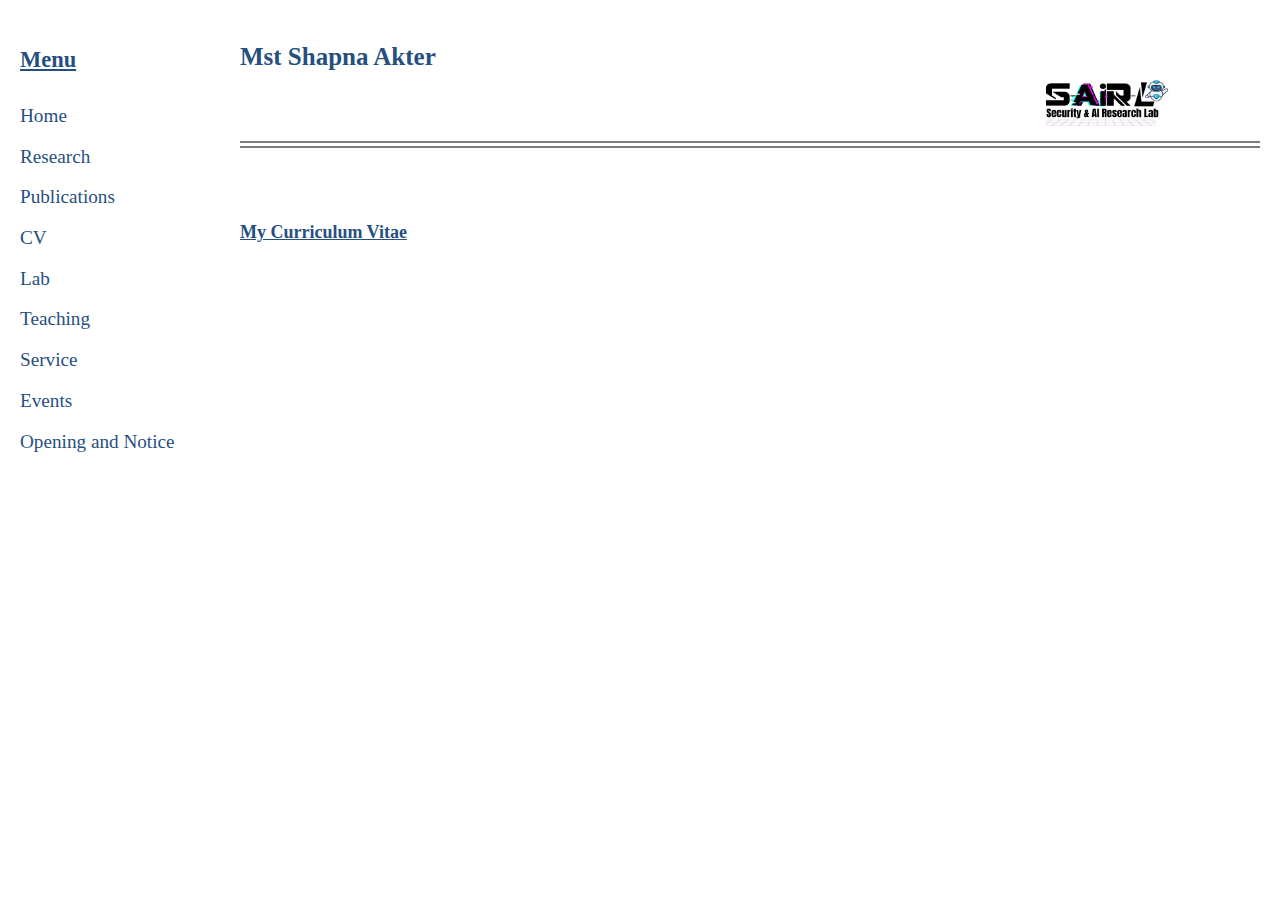
<file: C.html>
<!DOCTYPE html>
<html lang="en">
<head>
    <meta charset="UTF-8">
    <meta name="viewport" content="width=device-width, initial-scale=1.0">
    <title>Mst Shapna Akter</title>
    <link rel="stylesheet" href="styles.css">
</head>
<body>
    <div class="container">
        <nav class="menu" style="font-family: Georgia, 'Times New Roman', Times, serif; background-color:  rgb(255, 255, 255); font-size: larger; color: white;">
            <h3 style="text-decoration: underline; color: rgb(38, 79, 129); font-family: Georgia, 'Times New Roman', Times, serif;">Menu</h3>
            <ul>
                <li><a href="index.html" style="color: rgb(38, 79, 129)"> Home</a></li>
                <li><a href="research.html "style="color: rgb(38, 79, 129)" >Research</a></li>
                <li><a href="publications.html"style="color: rgb(38, 79, 129)">Publications</a></li>
                <li><a href="C.html"style="color: rgb(38, 79, 129)">CV</a></li>
                <li><a href="team.html"style="color: rgb(38, 79, 129)">Lab</a></li>
                <li><a href="teaching.html"style="color: rgb(38, 79, 129)">Teaching</a></li>
                
                <li><a href="service.html"style="color: rgb(38, 79, 129)">Service</a></li>
                <li><a href="event.html"style="color: rgb(38, 79, 129)"> Events</a></li>
                <li><a href="opening.html"style="color: rgb(38, 79, 129)"> Opening and Notice</a></li>
            </ul>
        </nav>
        <main>
            <h1 style="position: relative; text-align: left; color: rgb(38, 79, 129); font-family: Georgia, 'Times New Roman', Times, serif;font-size: 25px;">Mst Shapna Akter
                <img src="labl.jpeg" alt="Mst Shapna Akter" style="width: 3.5cm; height: 1.3cm;  margin-left: 800px;">
                <span style="display: block; position: absolute; bottom: -5px; left: 0; right: 0; height: 2px; background-color: rgb(124, 124, 124);"></span>
                <span style="display: block; position: absolute; bottom: -10px; left: 0; right: 0; height: 2px; background-color: rgb(124, 124, 124);"></span>
            </h1>
            <section class="publications">
                
                


                <h2 style="font-family: Georgia, 'Times New Roman', Times, serif; font-size: 18px;margin-top: 80px;">
                    <b style="font-family: Georgia, 'Times New Roman', Times, serif; font-size: 18px;">
                        <a href="https://drive.google.com/file/d/1t4V2bb_QLiY962eniJfuyaj4XE7jYPfA/view" 
                           style="text-decoration: none; color: rgb(38, 79, 129);">
                            <u>My Curriculum Vitae</u>
                        </a>
                    </b>
                </h2>
                
           
           
        </main>
    </div>
</body>
</html>
</file>
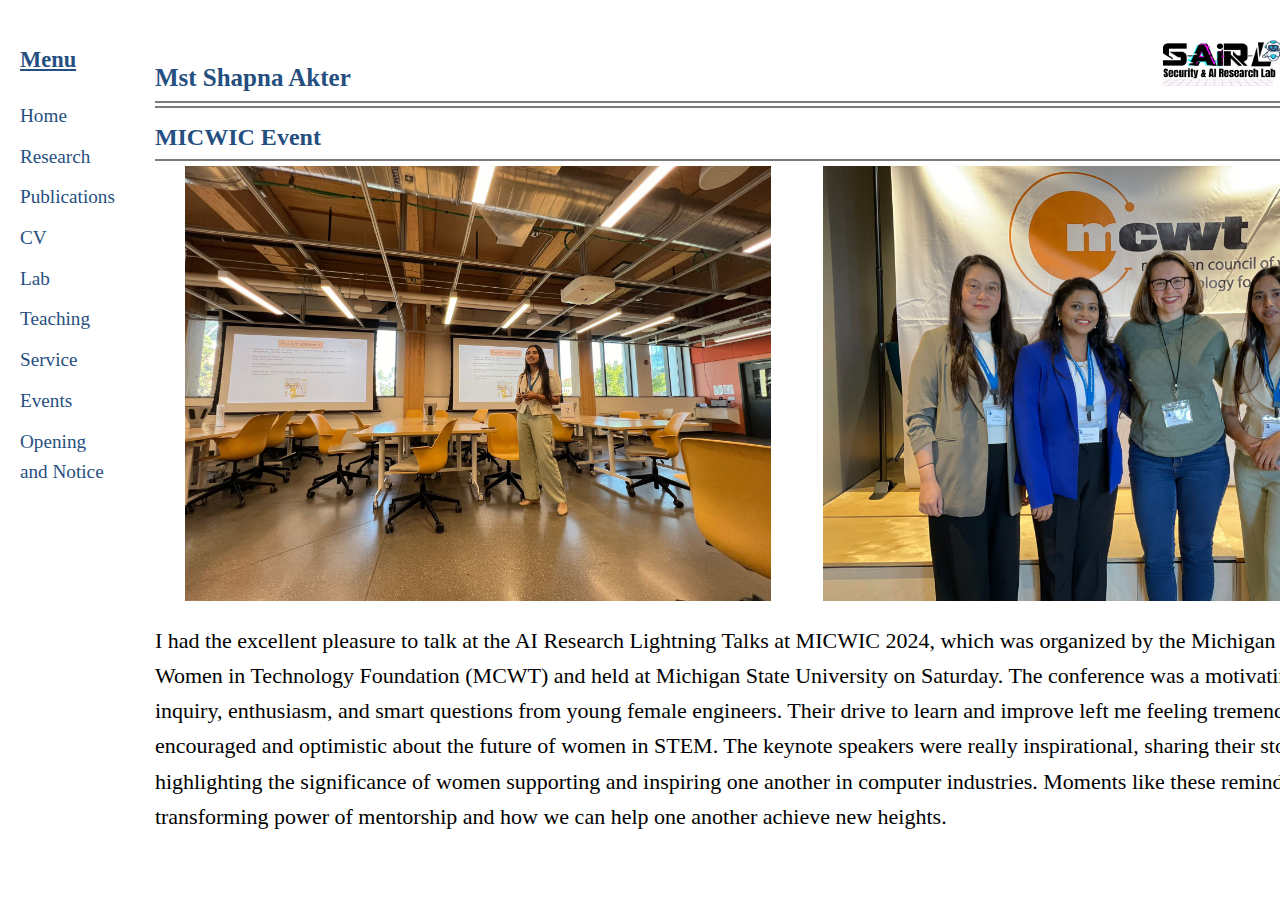
<file: event.html>
<!DOCTYPE html>
<html lang="en">
<head>
    <meta charset="UTF-8">
    <meta name="viewport" content="width=device-width, initial-scale=1.0">
    <title>Mst Shapna Akter</title>
    <link rel="stylesheet" href="styles.css">
</head>
<body>
    <div class="container">
        <nav class="menu" style="font-family: Georgia, 'Times New Roman', Times, serif; background-color:  rgb(255, 255, 255); font-size: larger; color: white;">
            <h3 style="text-decoration: underline; color: rgb(38, 79, 129); font-family: Georgia, 'Times New Roman', Times, serif;">Menu</h3>
            <ul>
                <li><a href="index.html" style="color: rgb(38, 79, 129)"> Home</a></li>
                <li><a href="research.html "style="color: rgb(38, 79, 129)" >Research</a></li>
                <li><a href="publications.html"style="color: rgb(38, 79, 129)">Publications</a></li>
                <li><a href="C.html"style="color: rgb(38, 79, 129)">CV</a></li>
                <li><a href="team.html"style="color: rgb(38, 79, 129)">Lab</a></li>
                <li><a href="teaching.html"style="color: rgb(38, 79, 129)">Teaching</a></li>
               
                <li><a href="service.html"style="color: rgb(38, 79, 129)">Service</a></li>
                <li><a href="event.html"style="color: rgb(38, 79, 129)"> Events</a></li>
                <li><a href="opening.html"style="color: rgb(38, 79, 129)"> Opening and Notice</a></li>
            </ul>
        
        </nav>
        <main>
        </h1>
        <section class="publications">
            <h1 style="position: relative; text-align: left; color: rgb(38, 79, 129); font-family: Georgia, 'Times New Roman', Times, serif;font-size: 25px;">Mst Shapna Akter
                <img src="labl.jpeg" alt="Mst Shapna Akter" style="width: 3.5cm; height: 1.3cm;  margin-left: 800px;">
                <span style="display: block; position: absolute; bottom: -5px; left: 0; right: 0; height: 2px; background-color: rgb(124, 124, 124);"></span>
                <span style="display: block; position: absolute; bottom: -10px; left: 0; right: 0; height: 2px; background-color: rgb(124, 124, 124);"></span>
            </h1>
            <section class="publications">
                <h2 style="font-family: Georgia, 'Times New Roman', Times, serif; color: rgb(38, 79, 129); position: relative; margin-bottom: 10px;">
                    MICWIC Event
                    <!-- Line below the heading -->
                    <span style="display: block; position: absolute; bottom: -5px; left: 0; right: 0; height: 2px; background-color: rgb(124, 124, 124);"></span>
                </h2>
                
        
            
            <section class="profile" style="display: flex; align-items: center;">
                <img src="c1.jpg" alt="Mst Shapna Akter" style="width: 15.5cm; height: 11.5cm;  margin-right: 22px; margin-left:30px ;">
                <img src="c2.jpg" alt="Mst Shapna Akter" style="width: 15.5cm; height: 11.5cm;  margin-right: 22px; margin-left:30px ">

            
            </section>
            <p style="font-family: Georgia, 'Times New Roman', Times, serif; font-size: 22px;"> 
                I had the excellent pleasure to talk at the AI Research Lightning Talks at MICWIC 2024, which was organized by the Michigan Council of Women in Technology Foundation (MCWT) and held at Michigan State University on Saturday. The conference was a motivating event full of inquiry, enthusiasm, and smart questions from young female engineers. Their drive to learn and improve left me feeling tremendously encouraged and optimistic about the future of women in STEM. 

The keynote speakers were really inspirational, sharing their stories and highlighting the significance of women supporting and inspiring one another in computer industries. Moments like these remind me of the transforming power of mentorship and how we can help one another achieve new heights.
</p>


        
    </main>
</body>
</html>
</file>
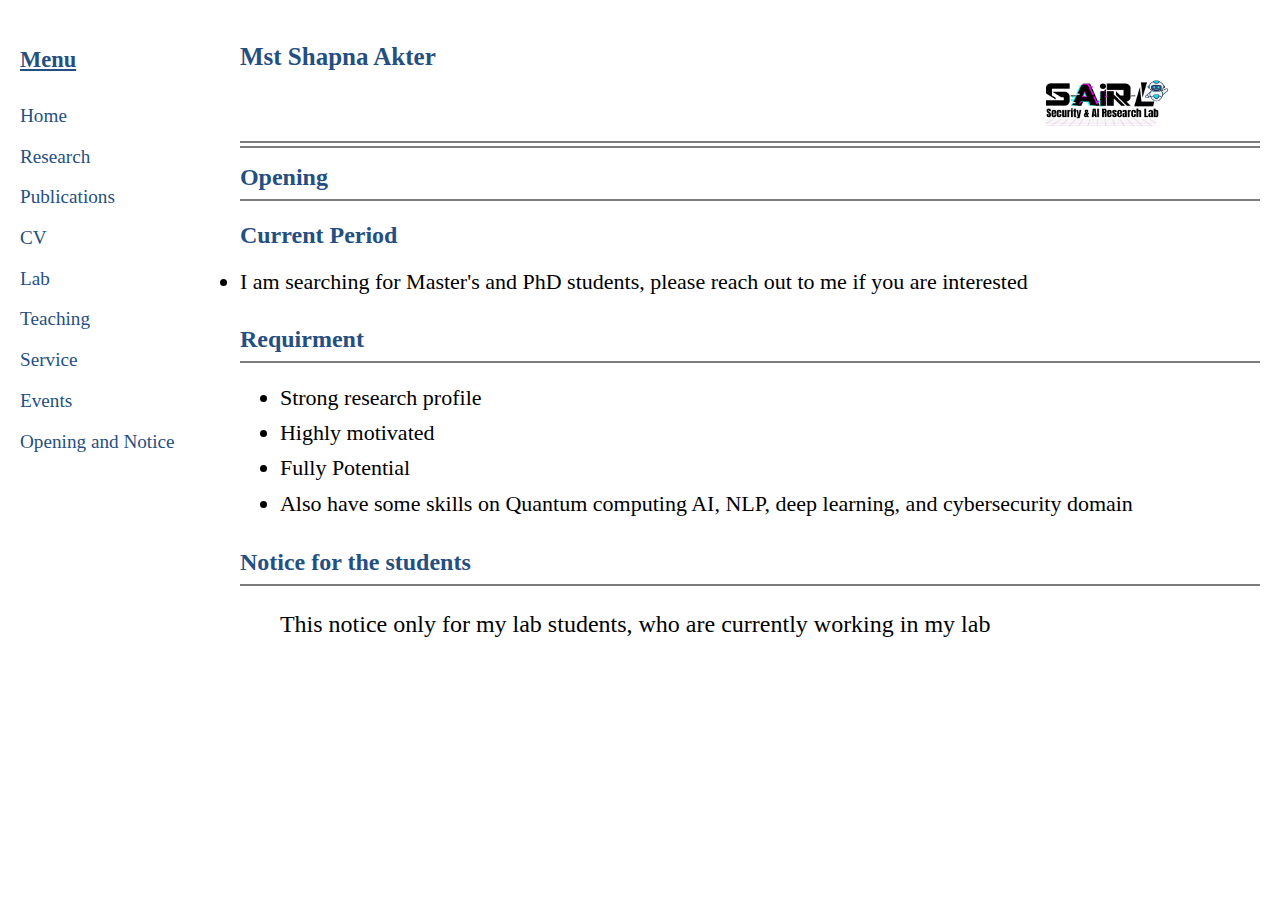
<file: opening.html>
<!DOCTYPE html>
<html lang="en">
<head>
    <meta charset="UTF-8">
    <meta name="viewport" content="width=device-width, initial-scale=1.0">
    <title>Mst Shapna Akter</title>
    <link rel="stylesheet" href="styles.css">
</head>
<body>
    <div class="container">
        <nav class="menu" style="font-family: Georgia, 'Times New Roman', Times, serif; background-color:  rgb(255, 255, 255); font-size: larger; color: white;">
            <h3 style="text-decoration: underline; color: rgb(38, 79, 129); font-family: Georgia, 'Times New Roman', Times, serif;">Menu</h3>
            <ul>
                <li><a href="index.html" style="color: rgb(38, 79, 129)"> Home</a></li>
                <li><a href="research.html "style="color: rgb(38, 79, 129)" >Research</a></li>
                <li><a href="publications.html"style="color: rgb(38, 79, 129)">Publications</a></li>
                <li><a href="C.html"style="color: rgb(38, 79, 129)">CV</a></li>
                <li><a href="team.html"style="color: rgb(38, 79, 129)">Lab</a></li>
                <li><a href="teaching.html"style="color: rgb(38, 79, 129)">Teaching</a></li>
               
                <li><a href="service.html"style="color: rgb(38, 79, 129)">Service</a></li>
                <li><a href="event.html"style="color: rgb(38, 79, 129)"> Events</a></li>
                <li><a href="opening.html"style="color: rgb(38, 79, 129)"> Opening and Notice</a></li>
            </ul>
        </nav>
        <main>
            <h1 style="position: relative; text-align: left; color: rgb(38, 79, 129); font-family: Georgia, 'Times New Roman', Times, serif;font-size: 25px;">Mst Shapna Akter
                <img src="labl.jpeg" alt="Mst Shapna Akter" style="width: 3.5cm; height: 1.3cm;  margin-left: 800px;">
                <span style="display: block; position: absolute; bottom: -5px; left: 0; right: 0; height: 2px; background-color: rgb(124, 124, 124);"></span>
                <span style="display: block; position: absolute; bottom: -10px; left: 0; right: 0; height: 2px; background-color: rgb(124, 124, 124);"></span>
            </h1>
            <section class="publications">
                <h2 style="font-family: Georgia, 'Times New Roman', Times, serif; color: rgb(38, 79, 129); position: relative; margin-bottom: 10px;">
                    Opening
                    <!-- Line below the heading -->
                    <span style="display: block; position: absolute; bottom: -5px; left: 0; right: 0; height: 2px; background-color: rgb(124, 124, 124);"></span>
                </h2>
               


        
  
                        
            </section>
            <h2 style="font-family: Georgia, 'Times New Roman', Times, serif; color: rgb(38, 79, 129); position: relative; margin-bottom: 10px;">
                Current Period
                <!-- Line below the heading -->
                
            </h2>
                <li style="font-family: Georgia, 'Times New Roman', Times, serif; font-size: 22px;"> I am searching for Master's and PhD students, please reach out to me if you are interested</li>
                
                <h2 style="font-family: Georgia, 'Times New Roman', Times, serif; color: rgb(38, 79, 129); position: relative; margin-bottom: 10px;">
                    Requirment
                    <!-- Line below the heading -->
                    <span style="display: block; position: absolute; bottom: -5px; left: 0; right: 0; height: 2px; background-color: rgb(124, 124, 124);"></span>
                </h2>
                
<ul style="font-family: Georgia, 'Times New Roman', Times, serif; font-size: 22px;">
                    <li> Strong research profile </li>
                     <li> Highly motivated</li>
                     <li> Fully Potential </li> 
                     <li> Also have some skills on Quantum computing AI, NLP, deep learning, and cybersecurity domain </li> 
                
</ul>
            


<h2 style="font-family: Georgia, 'Times New Roman', Times, serif; color: rgb(38, 79, 129); position: relative; margin-bottom: 10px;">
    Notice for the students
    <!-- Line below the heading -->
    <span style="display: block; position: absolute; bottom: -5px; left: 0; right: 0; height: 2px; background-color: rgb(124, 124, 124);"></span>
</h2>

           <ul>
            <p style="font-family: Georgia, 'Times New Roman', Times, serif; font-size: 24px;"> This notice only for my lab students, who are currently working in my lab</p>

           </ul>
        </main>
    </div>
</body>
</html>
</file>
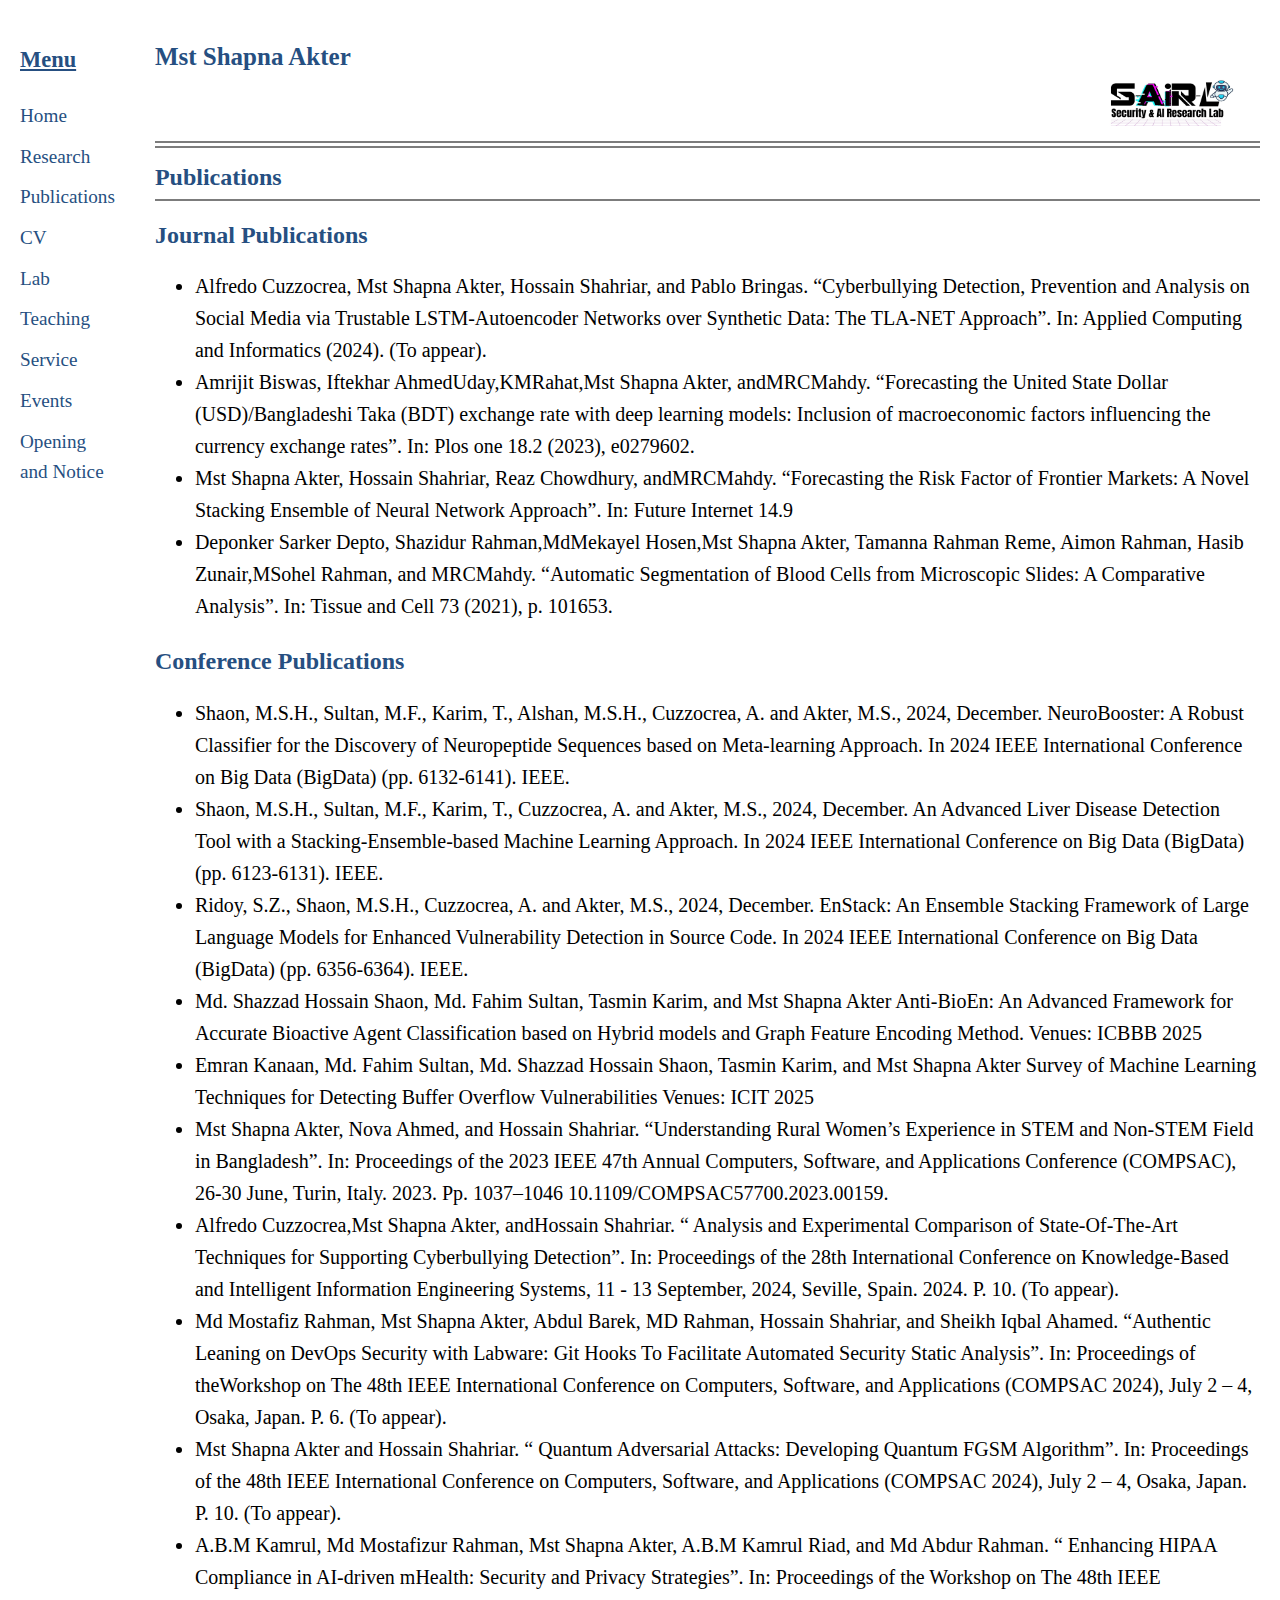
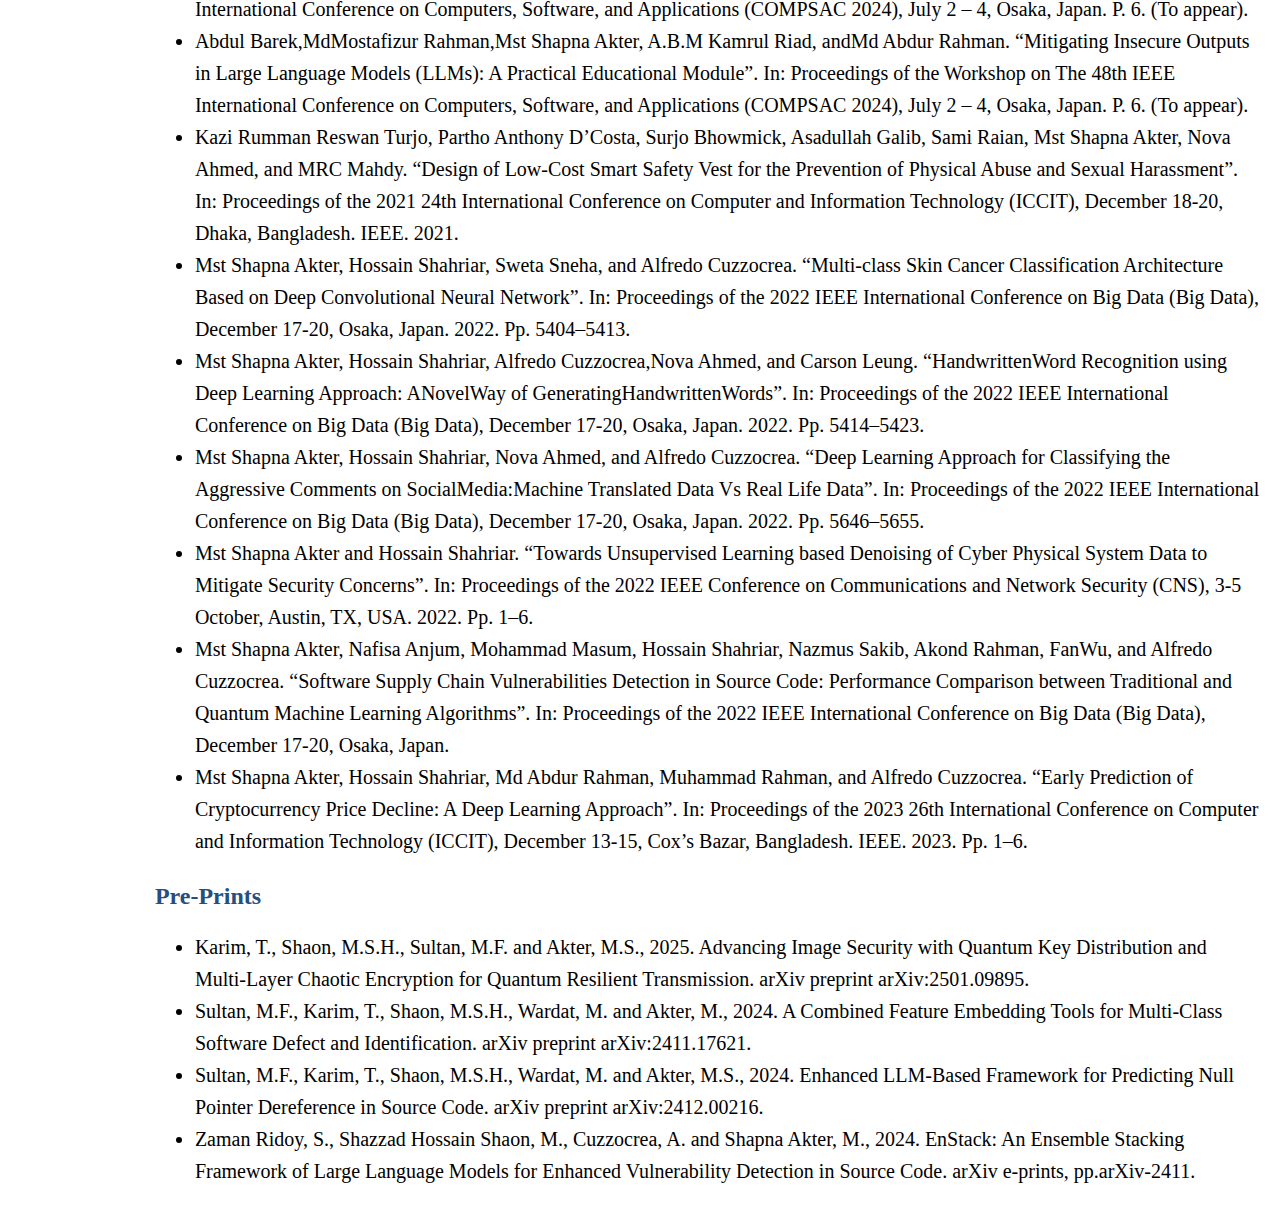
<file: publications.html>
<!DOCTYPE html>
<html lang="en">
<head>
    <meta charset="UTF-8">
    <meta name="viewport" content="width=device-width, initial-scale=1.0">
    <title>Mst Shapna Akter</title>
    <link rel="stylesheet" href="styles.css">
</head>
<body>
    <div class="container">
        <nav class="menu" style="font-family: Georgia, 'Times New Roman', Times, serif; background-color:  rgb(255, 255, 255); font-size: larger; color: white;">
            <h3 style="text-decoration: underline; color: rgb(38, 79, 129); font-family: Georgia, 'Times New Roman', Times, serif;">Menu</h3>
            <ul>
                <li><a href="index.html" style="color: rgb(38, 79, 129)"> Home</a></li>
                <li><a href="research.html "style="color: rgb(38, 79, 129)" >Research</a></li>
                <li><a href="publications.html"style="color: rgb(38, 79, 129)">Publications</a></li>
                <li><a href="C.html"style="color: rgb(38, 79, 129)">CV</a></li>
                <li><a href="team.html"style="color: rgb(38, 79, 129)">Lab</a></li>
                <li><a href="teaching.html"style="color: rgb(38, 79, 129)">Teaching</a></li>
                
                <li><a href="service.html"style="color: rgb(38, 79, 129)">Service</a></li>
                <li><a href="event.html"style="color: rgb(38, 79, 129)"> Events</a></li>
                <li><a href="opening.html"style="color: rgb(38, 79, 129)"> Opening and Notice</a></li>
            </ul>
        </nav>
        <main>
            <h1 style="position: relative; text-align: left; color: rgb(38, 79, 129); font-family: Georgia, Georgia, 'Times New Roman', Times, serif;font-size: 25px;">Mst Shapna Akter
                <img src="labl.jpeg" alt="Mst Shapna Akter" style="width: 3.5cm; height: 1.3cm;  margin-left: 950px;">
                <span style="display: block; position: absolute; bottom: -5px; left: 0; right: 0; height: 2px; background-color: rgb(124, 124, 124);"></span>
                <span style="display: block; position: absolute; bottom: -10px; left: 0; right: 0; height: 2px; background-color: rgb(124, 124, 124);"></span>
            </h1>
            <section class="publications">
                <h2 style="font-family: Georgia, 'Times New Roman', Times, serif; color: rgb(38, 79, 129); position: relative; margin-bottom: 10px;">
                    Publications
                    <!-- Line below the heading -->
                    <span style="display: block; position: absolute; bottom: -5px; left: 0; right: 0; height: 2px; background-color: rgb(124, 124, 124);"></span>
                </h2>
                <h2 style="font-family: Georgia, 'Times New Roman', Times, serif; color: rgb(38, 79, 129); position: relative; margin-bottom: 10px;">
                    Journal Publications
                    <!-- Line below the heading -->
                    
                </h2>


                <ul>
                    <li style="font-family: Georgia, 'Times New Roman', Times, serif; font-size: 20px;">Alfredo Cuzzocrea, Mst Shapna Akter, Hossain Shahriar, and Pablo Bringas. “Cyberbullying Detection,
                        Prevention and Analysis on Social Media via Trustable LSTM-Autoencoder Networks over Synthetic
                        Data: The TLA-NET Approach”. In: Applied Computing and Informatics (2024). (To appear).</li>
                        <li style="font-family: Georgia, 'Times New Roman', Times, serif; font-size: 20px;">Amrĳit Biswas, Iftekhar AhmedUday,KMRahat,Mst Shapna Akter, andMRCMahdy. “Forecasting the
                            United State Dollar (USD)/Bangladeshi Taka (BDT) exchange rate with deep learning models: Inclusion
                            of macroeconomic factors influencing the currency exchange rates”. In: Plos one 18.2 (2023), e0279602.
                            </li>
                            <li style="font-family: Georgia, 'Times New Roman', Times, serif; font-size: 20px;">Mst Shapna Akter, Hossain Shahriar, Reaz Chowdhury, andMRCMahdy. “Forecasting the Risk Factor
                                of Frontier Markets: A Novel Stacking Ensemble of Neural Network Approach”. In: Future Internet 14.9</li>
                                <li style="font-family: Georgia, 'Times New Roman', Times, serif; font-size: 20px;">Deponker Sarker Depto, Shazidur Rahman,MdMekayel Hosen,Mst Shapna Akter, Tamanna Rahman
                                    Reme, Aimon Rahman, Hasib Zunair,MSohel Rahman, and MRCMahdy. “Automatic Segmentation of
                                    Blood Cells from Microscopic Slides: A Comparative Analysis”. In: Tissue and Cell 73 (2021), p. 101653.</li>
                </ul>

                <h2 style="font-family: Georgia, 'Times New Roman', Times, serif; color: rgb(38, 79, 129); position: relative; margin-bottom: 10px;">
                    Conference Publications
                    <!-- Line below the heading -->
                    
                </h2>
                <ul>
                    <li style="font-family: Georgia, 'Times New Roman', Times, serif; font-size: 20px;">Shaon, M.S.H., Sultan, M.F., Karim, T., Alshan, M.S.H., Cuzzocrea, A. and Akter, M.S., 2024, December. NeuroBooster: A Robust Classifier for the Discovery of Neuropeptide Sequences based on Meta-learning Approach. In 2024 IEEE International Conference on Big Data (BigData) (pp. 6132-6141). IEEE.</li>

                    <li style="font-family: Georgia, 'Times New Roman', Times, serif; font-size: 20px;">Shaon, M.S.H., Sultan, M.F., Karim, T., Cuzzocrea, A. and Akter, M.S., 2024, December. An Advanced Liver Disease Detection Tool with a Stacking-Ensemble-based Machine Learning Approach. In 2024 IEEE International Conference on Big Data (BigData) (pp. 6123-6131). IEEE.</li>

                    <li style="font-family: Georgia, 'Times New Roman', Times, serif; font-size: 20px;">Ridoy, S.Z., Shaon, M.S.H., Cuzzocrea, A. and Akter, M.S., 2024, December. EnStack: An Ensemble Stacking Framework of Large Language Models for Enhanced Vulnerability Detection in Source Code. In 2024 IEEE International Conference on Big Data (BigData) (pp. 6356-6364). IEEE.</li>
                   
                    <li style="font-family: Georgia, 'Times New Roman', Times, serif; font-size: 20px;">  Md. Shazzad Hossain Shaon, Md. Fahim Sultan, Tasmin Karim, and Mst Shapna Akter Anti-BioEn: An Advanced Framework for Accurate Bioactive Agent Classification based on Hybrid models and Graph Feature Encoding Method.
                    Venues: ICBBB 2025 </li>

                    <li style="font-family: Georgia, 'Times New Roman', Times, serif; font-size: 20px;">  Emran Kanaan, Md. Fahim Sultan, Md. Shazzad 
                        Hossain Shaon, Tasmin Karim, and Mst Shapna Akter Survey of Machine Learning Techniques for Detecting

                        Buffer Overflow Vulnerabilities
                        Venues: ICIT 2025 </li>



                    
                <li style="font-family: Georgia, 'Times New Roman', Times, serif; font-size: 20px;">Mst Shapna Akter, Nova Ahmed, and Hossain Shahriar. “Understanding Rural Women’s Experience
                    in STEM and Non-STEM Field in Bangladesh”. In: Proceedings of the 2023 IEEE 47th Annual Computers,
                    Software, and Applications Conference (COMPSAC), 26-30 June, Turin, Italy. 2023. Pp. 1037–1046
                    10.1109/COMPSAC57700.2023.00159.</li style="font-family: Georgia, 'Times New Roman', Times, serif; font-size: 20px;">
                    <li style="font-family: Georgia, 'Times New Roman', Times, serif; font-size: 20px;">Alfredo Cuzzocrea,Mst Shapna Akter, andHossain Shahriar. “ Analysis and Experimental Comparison
                        of State-Of-The-Art Techniques for Supporting Cyberbullying Detection”. In: Proceedings of the 28th International
                        Conference on Knowledge-Based and Intelligent Information Engineering Systems, 11 - 13 September,
                        2024, Seville, Spain. 2024. P. 10. (To appear).</li>
                        <li style="font-family: Georgia, 'Times New Roman', Times, serif; font-size: 20px;">Md Mostafiz Rahman, Mst Shapna Akter, Abdul Barek, MD Rahman, Hossain Shahriar, and Sheikh
                            Iqbal Ahamed. “Authentic Leaning on DevOps Security with Labware: Git Hooks To Facilitate Automated
                            Security Static Analysis”. In: Proceedings of theWorkshop on The 48th IEEE International Conference
                            on Computers, Software, and Applications (COMPSAC 2024), July 2 – 4, Osaka, Japan. P. 6. (To appear).</li>
                            <li style="font-family: Georgia, 'Times New Roman', Times, serif; font-size: 20px;">Mst Shapna Akter and Hossain Shahriar. “ Quantum Adversarial Attacks: Developing Quantum FGSM
                                Algorithm”. In: Proceedings of the 48th IEEE International Conference on Computers, Software, and Applications
                                (COMPSAC 2024), July 2 – 4, Osaka, Japan. P. 10. (To appear).</li>
                                <li style="font-family: Georgia, 'Times New Roman', Times, serif; font-size: 20px;">A.B.M Kamrul, Md Mostafizur Rahman, Mst Shapna Akter, A.B.M Kamrul Riad, and Md Abdur Rahman.
                                    “ Enhancing HIPAA Compliance in AI-driven mHealth: Security and Privacy Strategies”. In: Proceedings
                                    of the Workshop on The 48th IEEE International Conference on Computers, Software, and Applications
                                    (COMPSAC 2024), July 2 – 4, Osaka, Japan. P. 6. (To appear).</li>
                                    <li style="font-family: Georgia, 'Times New Roman', Times, serif; font-size: 20px;">Abdul Barek,MdMostafizur Rahman,Mst Shapna Akter, A.B.M Kamrul Riad, andMd Abdur Rahman.
                                        “Mitigating Insecure Outputs in Large Language Models (LLMs): A Practical Educational Module”. In:
                                        Proceedings of the Workshop on The 48th IEEE International Conference on Computers, Software, and Applications
                                        (COMPSAC 2024), July 2 – 4, Osaka, Japan. P. 6. (To appear).</li>
                                        <li style="font-family: Georgia, 'Times New Roman', Times, serif; font-size: 20px;">Kazi Rumman Reswan Turjo, Partho Anthony D’Costa, Surjo Bhowmick, Asadullah Galib, Sami Raian,
                                            Mst Shapna Akter, Nova Ahmed, and MRC Mahdy. “Design of Low-Cost Smart Safety Vest for the
                                            Prevention of Physical Abuse and Sexual Harassment”. In: Proceedings of the 2021 24th International Conference
                                            on Computer and Information Technology (ICCIT), December 18-20, Dhaka, Bangladesh. IEEE. 2021.</li>
                                            <li style="font-family: Georgia, 'Times New Roman', Times, serif; font-size: 20px;">Mst Shapna Akter, Hossain Shahriar, Sweta Sneha, and Alfredo Cuzzocrea. “Multi-class Skin Cancer
                                                Classification Architecture Based on Deep Convolutional Neural Network”. In: Proceedings of the 2022
                                                IEEE International Conference on Big Data (Big Data), December 17-20, Osaka, Japan. 2022. Pp. 5404–5413.</li>
                                                <li style="font-family: Georgia, 'Times New Roman', Times, serif; font-size: 20px;">Mst Shapna Akter, Hossain Shahriar, Alfredo Cuzzocrea,Nova Ahmed, and Carson Leung. “HandwrittenWord
                                                    Recognition using Deep Learning Approach: ANovelWay of GeneratingHandwrittenWords”.
                                                    In: Proceedings of the 2022 IEEE International Conference on Big Data (Big Data), December 17-20, Osaka,
                                                    Japan. 2022. Pp. 5414–5423.</li>
                                                    <li style="font-family: Georgia, 'Times New Roman', Times, serif; font-size: 20px;">Mst Shapna Akter, Hossain Shahriar, Nova Ahmed, and Alfredo Cuzzocrea. “Deep Learning Approach
                                                        for Classifying the Aggressive Comments on SocialMedia:Machine Translated Data Vs Real Life Data”.
                                                        In: Proceedings of the 2022 IEEE International Conference on Big Data (Big Data), December 17-20, Osaka,
                                                        Japan. 2022. Pp. 5646–5655.</li>
                                                        <li style="font-family: Georgia, 'Times New Roman', Times, serif; font-size: 20px;">Mst Shapna Akter and Hossain Shahriar. “Towards Unsupervised Learning based Denoising of Cyber
                                                            Physical System Data to Mitigate Security Concerns”. In: Proceedings of the 2022 IEEE Conference on
                                                            Communications and Network Security (CNS), 3-5 October, Austin, TX, USA. 2022. Pp. 1–6.</li>
                                                            <li style="font-family: Georgia, 'Times New Roman', Times, serif; font-size: 20px;">Mst Shapna Akter, Nafisa Anjum, Mohammad Masum, Hossain Shahriar, Nazmus Sakib, Akond Rahman,
                                                                FanWu, and Alfredo Cuzzocrea. “Software Supply Chain Vulnerabilities Detection in Source Code:
                                                                Performance Comparison between Traditional and Quantum Machine Learning Algorithms”. In: Proceedings
                                                                of the 2022 IEEE International Conference on Big Data (Big Data), December 17-20, Osaka, Japan.</li>
                                                                <li style="font-family: Georgia, 'Times New Roman', Times, serif; font-size: 20px;">Mst Shapna Akter, Hossain Shahriar, Md Abdur Rahman, Muhammad Rahman, and Alfredo Cuzzocrea.
                                                                    “Early Prediction of Cryptocurrency Price Decline: A Deep Learning Approach”. In: Proceedings
                                                                    of the 2023 26th International Conference on Computer and Information Technology (ICCIT), December 13-15,
                                                                    Cox’s Bazar, Bangladesh. IEEE. 2023. Pp. 1–6.</li>
                                                                </ul>



                                                                <h2 style="font-family: Georgia, 'Times New Roman', Times, serif; color: rgb(38, 79, 129); position: relative; margin-bottom: 10px;">
                                                                    Pre-Prints
                                                                    <!-- Line below the heading -->
                                                                    
                                                                </h2>
                                                                <ul>
                                                                    <li style="font-family: Georgia, 'Times New Roman', Times, serif; font-size: 20px;">
                                                                        Karim, T., Shaon, M.S.H., Sultan, M.F. and Akter, M.S., 2025. Advancing Image Security with
                                                                         Quantum Key Distribution and Multi-Layer Chaotic Encryption for Quantum Resilient Transmission.
                                                                         arXiv preprint arXiv:2501.09895.

                                                                    </li>

                                                                    <li style="font-family: Georgia, 'Times New Roman', Times, serif; font-size: 20px;">
                                                                        Sultan, M.F., Karim, T., Shaon, M.S.H., Wardat, M. and Akter, M., 2024. A Combined Feature Embedding Tools for Multi-Class
                                                                         Software Defect and Identification. arXiv preprint arXiv:2411.17621.

                                                                    </li>

                                                                    <li style="font-family: Georgia, 'Times New Roman', Times, serif; font-size: 20px;">
                                                                        Sultan, M.F., Karim, T., Shaon, M.S.H., Wardat, M. and Akter, M.S., 2024. Enhanced LLM-Based Framework for Predicting
                                                                         Null Pointer Dereference in Source Code. arXiv preprint arXiv:2412.00216.

                                                                    </li>

                                                                    <li style="font-family: Georgia, 'Times New Roman', Times, serif; font-size: 20px;">Zaman Ridoy, S., Shazzad Hossain Shaon, M., Cuzzocrea, A. and Shapna Akter, M., 2024. EnStack: An Ensemble Stacking Framework of Large Language Models for Enhanced Vulnerability Detection in Source Code. arXiv e-prints, pp.arXiv-2411.

                                                                    </li>
                                                                </ul>
            </section>
        </main>
    </div>
</body>
</html>
</file>
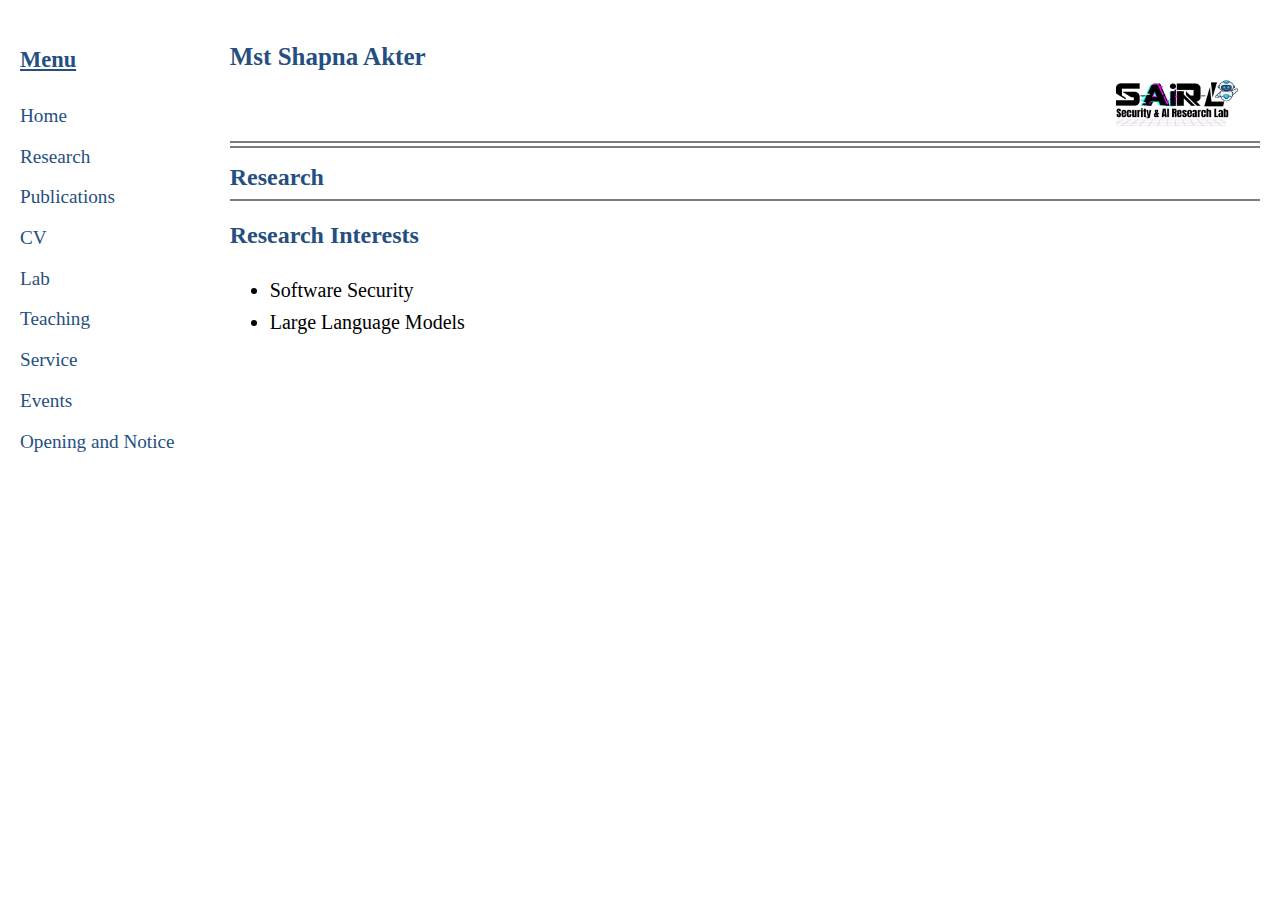
<file: research.html>
<!DOCTYPE html>
<html lang="en">
<head>
    <meta charset="UTF-8">
    <meta name="viewport" content="width=device-width, initial-scale=1.0">
    <title>Mst Shapna Akter</title>
    <link rel="stylesheet" href="styles.css">
</head>
<body>
    <div class="container">
        <nav class="menu" style="font-family: Georgia, 'Times New Roman', Times, serif; background-color:  rgb(255, 255, 255); font-size: larger; color: white;">
            <h3 style="text-decoration: underline; color: rgb(38, 79, 129); font-family: Georgia, 'Times New Roman', Times, serif;">Menu</h3>
            <ul>
                <li><a href="index.html" style="color: rgb(38, 79, 129)"> Home</a></li>
                <li><a href="research.html "style="color: rgb(38, 79, 129)" >Research</a></li>
                <li><a href="publications.html"style="color: rgb(38, 79, 129)">Publications</a></li>
                <li><a href="C.html"style="color: rgb(38, 79, 129)">CV</a></li>
                <li><a href="team.html"style="color: rgb(38, 79, 129)">Lab</a></li>
                <li><a href="teaching.html"style="color: rgb(38, 79, 129)">Teaching</a></li>
               
                <li><a href="service.html"style="color: rgb(38, 79, 129)">Service</a></li>
                <li><a href="event.html"style="color: rgb(38, 79, 129)"> Events</a></li>
                <li><a href="opening.html"style="color: rgb(38, 79, 129)"> Opening and Notice</a></li>
            </ul>
        </nav>
        <main>
            <h1 style="position: relative; text-align: left; color: rgb(38, 79, 129); font-family: Georgia, Georgia, 'Times New Roman', Times, serif;font-size: 25px;">Mst Shapna Akter
                <img src="labl.jpeg" alt="Mst Shapna Akter" style="width: 3.5cm; height: 1.3cm;  margin-left: 880px;">
                <span style="display: block; position: absolute; bottom: -5px; left: 0; right: 0; height: 2px; background-color: rgb(124, 124, 124);"></span>
                <span style="display: block; position: absolute; bottom: -10px; left: 0; right: 0; height: 2px; background-color: rgb(124, 124, 124);"></span>
            </h1>
            <section class="publications">
                <h2 style="font-family: Georgia, 'Times New Roman', Times, serif; color: rgb(38, 79, 129); position: relative; margin-bottom: 10px;">
                    Research
                    <!-- Line below the heading -->
                    <span style="display: block; position: absolute; bottom: -5px; left: 0; right: 0; height: 2px; background-color: rgb(124, 124, 124);"></span>
                </h2>
                </h1>
                <h2 style="font-family: Georgia, 'Times New Roman', Times, serif;color:rgb(38, 79, 129) ;"> Research Interests</h2>
                <ul>
                    <li style="font-family: Georgia, 'Times New Roman', Times, serif; font-size: 20px;" >Software Security</li>
                    <li style="font-family: Georgia, 'Times New Roman', Times, serif; font-size: 20px;" >Large Language Models</li>
 
  

                </ul>
                   


       


</main>
</div>
</body>
</html>
</file>
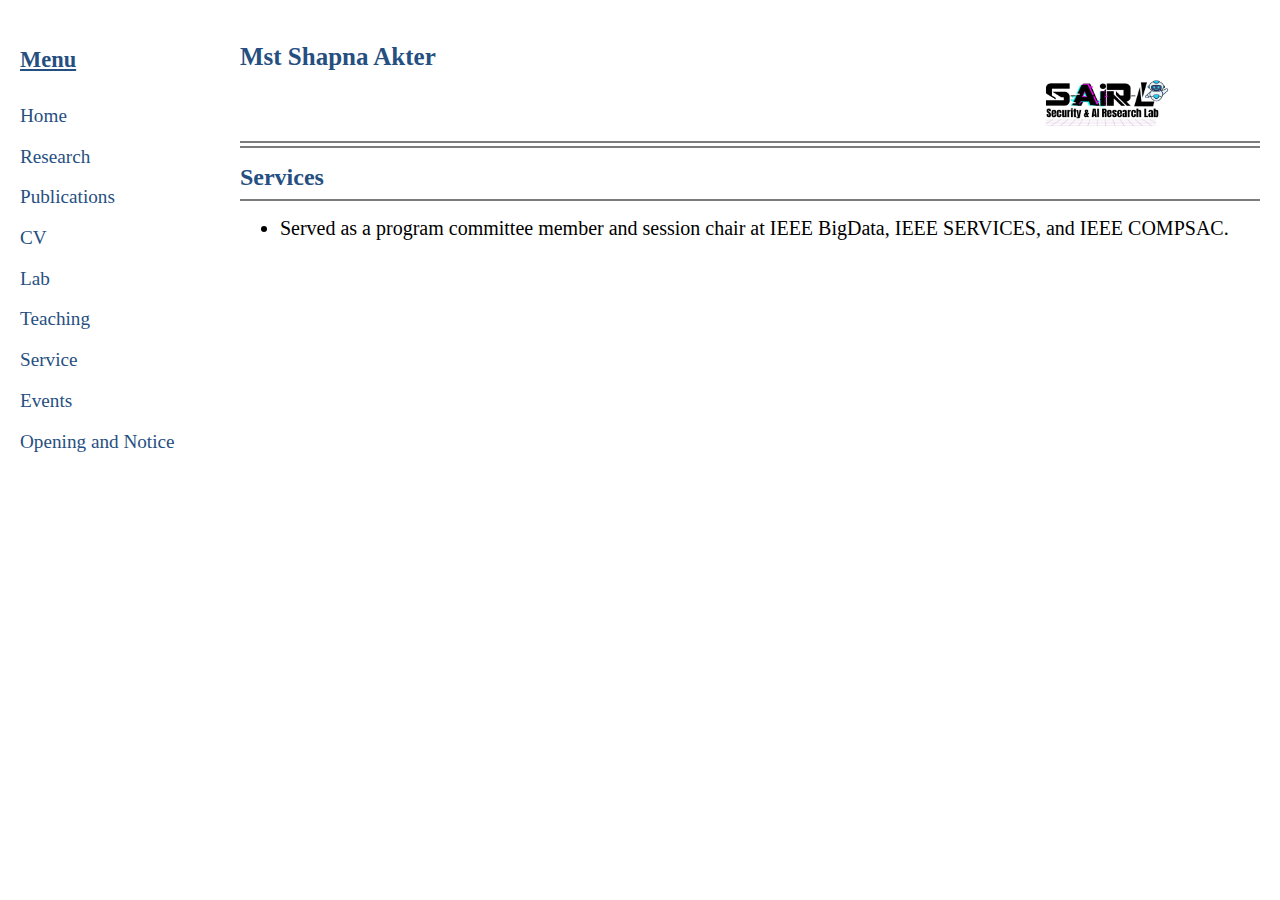
<file: service.html>
<!DOCTYPE html>
<html lang="en">
<head>
    <meta charset="UTF-8">
    <meta name="viewport" content="width=device-width, initial-scale=1.0">
    <title>Mst Shapna Akter</title>
    <link rel="stylesheet" href="styles.css">
</head>
<body>
    <div class="container">
        <nav class="menu" style="font-family: Georgia, 'Times New Roman', Times, serif; background-color:  rgb(255, 255, 255); font-size: larger; color: white;">
            <h3 style="text-decoration: underline; color: rgb(38, 79, 129); font-family: Georgia, 'Times New Roman', Times, serif;">Menu</h3>
            <ul>
                <li><a href="index.html" style="color: rgb(38, 79, 129)">Home</a></li>
                <li><a href="research.html" style="color: rgb(38, 79, 129)">Research</a></li>
                <li><a href="publications.html" style="color: rgb(38, 79, 129)">Publications</a></li>
                <li><a href="C.html" style="color: rgb(38, 79, 129)">CV</a></li>
                <li><a href="team.html" style="color: rgb(38, 79, 129)">Lab</a></li>
                <li><a href="teaching.html" style="color: rgb(38, 79, 129)">Teaching</a></li>
                <li><a href="service.html" style="color: rgb(38, 79, 129)">Service</a></li>
                <li><a href="event.html" style="color: rgb(38, 79, 129)">Events</a></li>
                <li><a href="opening.html" style="color: rgb(38, 79, 129)">Opening and Notice</a></li>
            </ul>
        </nav>

        <main>
            <h1 style="position: relative; text-align: left; color: rgb(38, 79, 129); font-family: Georgia, 'Times New Roman', Times, serif; font-size: 25px;">
                Mst Shapna Akter
                <img src="labl.jpeg" alt="Mst Shapna Akter" style="width: 3.5cm; height: 1.3cm; margin-left: 800px;">
                <span style="display: block; position: absolute; bottom: -5px; left: 0; right: 0; height: 2px; background-color: rgb(124, 124, 124);"></span>
                <span style="display: block; position: absolute; bottom: -10px; left: 0; right: 0; height: 2px; background-color: rgb(124, 124, 124);"></span>
            </h1>

            <section class="publications">
                <h2 style="font-family: Georgia, 'Times New Roman', Times, serif; color: rgb(38, 79, 129); position: relative; margin-bottom: 10px;">
                    Services
                    <span style="display: block; position: absolute; bottom: -5px; left: 0; right: 0; height: 2px; background-color: rgb(124, 124, 124);"></span>
                </h2>

                <ul>
                    <li style="font-family: Georgia, 'Times New Roman', Times, serif; font-size: 20px;">
                        Served as a program committee member and session chair at IEEE BigData, IEEE SERVICES, and IEEE COMPSAC.
                    </li>
                </ul>
            </section>
        </main>
    </div>
</body>
</html>
</file>
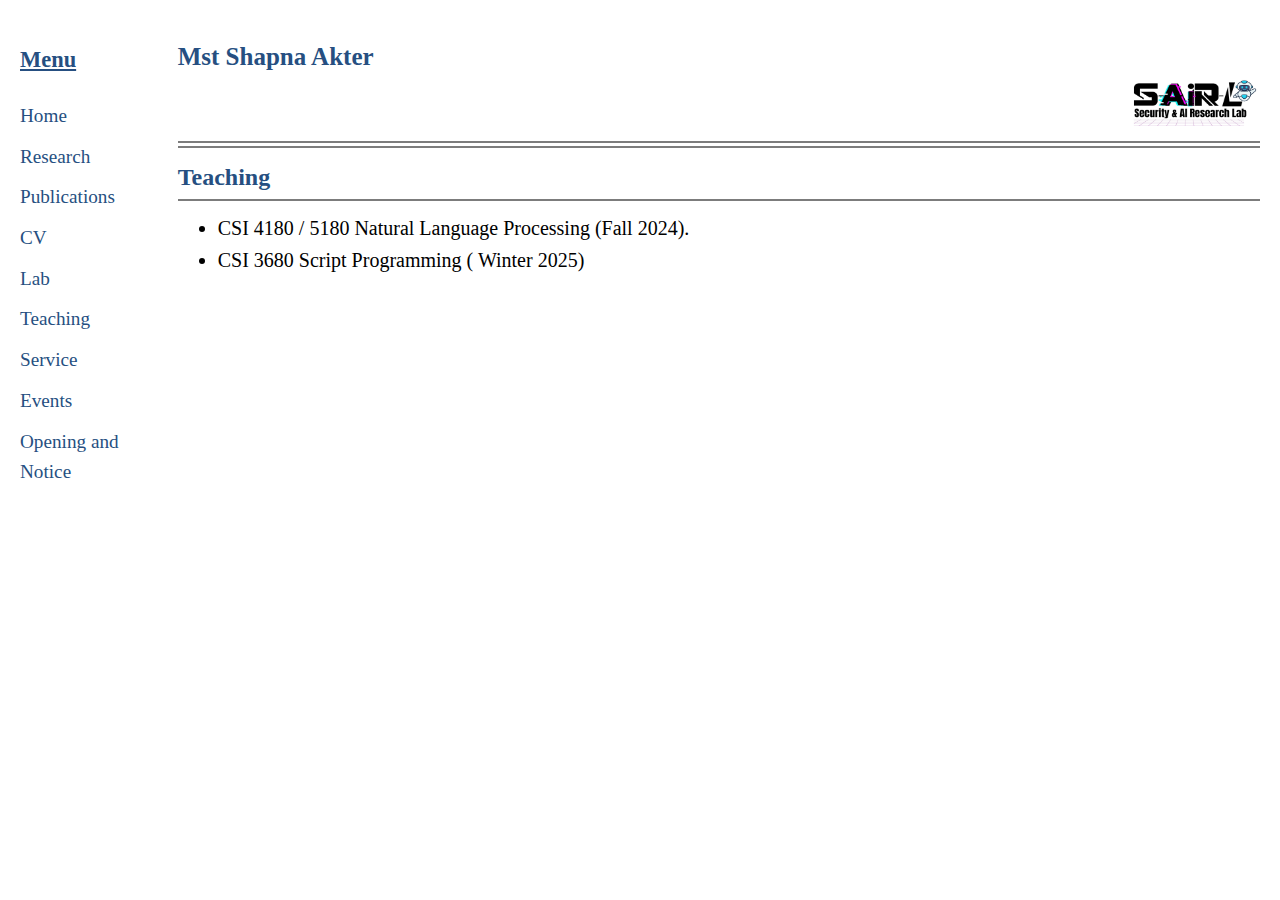
<file: teaching.html>
<!DOCTYPE html>
<html lang="en">
<head>
    <meta charset="UTF-8">
    <meta name="viewport" content="width=device-width, initial-scale=1.0">
    <title>Mst Shapna Akter</title>
    <link rel="stylesheet" href="styles.css">
</head>
<body>
    <div class="container">
        <nav class="menu" style="font-family: Georgia, 'Times New Roman', Times, serif; background-color:  rgb(255, 255, 255); font-size: larger; color: white;">
            <h3 style="text-decoration: underline; color: rgb(38, 79, 129); font-family: Georgia, 'Times New Roman', Times, serif;">Menu</h3>
            <ul>
                <li><a href="index.html" style="color: rgb(38, 79, 129)"> Home</a></li>
                <li><a href="research.html "style="color: rgb(38, 79, 129)" >Research</a></li>
                <li><a href="publications.html"style="color: rgb(38, 79, 129)">Publications</a></li>
                <li><a href="C.html"style="color: rgb(38, 79, 129)">CV</a></li>
                <li><a href="team.html"style="color: rgb(38, 79, 129)">Lab</a></li>
                <li><a href="teaching.html" style="color: rgb(38, 79, 129)">Teaching</a></li>

                <li><a href="service.html"style="color: rgb(38, 79, 129)">Service</a></li>
                <li><a href="event.html"style="color: rgb(38, 79, 129)"> Events</a></li>
                <li><a href="opening.html"style="color: rgb(38, 79, 129)"> Opening and Notice</a></li>
            </ul>
        </nav>
        <main>
            <h1 style="position: relative; text-align: left; color: rgb(38, 79, 129); font-family: Georgia, 'Times New Roman', Times, serif;font-size: 25px;">Mst Shapna Akter
                <img src="labl.jpeg" alt="Mst Shapna Akter" style="width: 3.5cm; height: 1.3cm;  margin-left: 950px;">
                <span style="display: block; position: absolute; bottom: -5px; left: 0; right: 0; height: 2px; background-color: rgb(124, 124, 124);"></span>
                <span style="display: block; position: absolute; bottom: -10px; left: 0; right: 0; height: 2px; background-color: rgb(124, 124, 124);"></span>
            </h1>
            <section class="publications">
                <h2 style="font-family: Georgia, 'Times New Roman', Times, serif; color: rgb(38, 79, 129); position: relative; margin-bottom: 10px;">
                    Teaching
                    <!-- Line below the heading -->
                    <span style="display: block; position: absolute; bottom: -5px; left: 0; right: 0; height: 2px; background-color: rgb(124, 124, 124);"></span>
                </h2>
                </h1>
               
                <ul>
                    <li style="font-family: Georgia, 'Times New Roman', Times, serif; font-size: 20px; "> CSI 4180 / 5180 Natural Language Processing (Fall 2024). </li>

                    <li style="font-family: Georgia, 'Times New Roman', Times, serif; font-size: 20px; "> CSI 3680 Script Programming ( Winter 2025)  </li>

                </ul>
                   

   
   
    
</section>
</main>
</div>
</body>
</html>
</file>
<file: styles.css>
body {
    font-family: Arial, sans-serif;
    line-height: 1.6;
    margin: 0;
    padding: 0;
    display: flex;
}

.container {
    display: flex;
    flex-direction: row;
    width: 100%;
}

.menu {
    background-color: #f4f4f4;
    padding: 20px;
    width: 200px;
}

.menu ul {
    list-style: none;
    padding: 0;
}

.menu li {
    margin-bottom: 10px;
}

.menu a {
    text-decoration: none;
    color: #333;
}

.menu a:hover {
    text-decoration: underline;
}

main {
    flex-grow: 1;
    padding: 20px;
}

.group-members {
    display: flex;
    flex-wrap: wrap;
    gap: 20px;
}

.member {
    display: flex;
    align-items: flex-start;
    width: 48%;
    margin-bottom: 20px;
}

.member img {
    width: 100px;
    height: 100px;
    object-fit: cover;
    margin-right: 20px;
}

.member-details {
    display: flex;
    flex-direction: column;
}

.member h2 {
    margin: 0;
    font-size: 18px;
}

.member ul {
    list-style: none;
    padding: 0;
}

.member ul li {
    margin: 5px 0;
}
</file>
